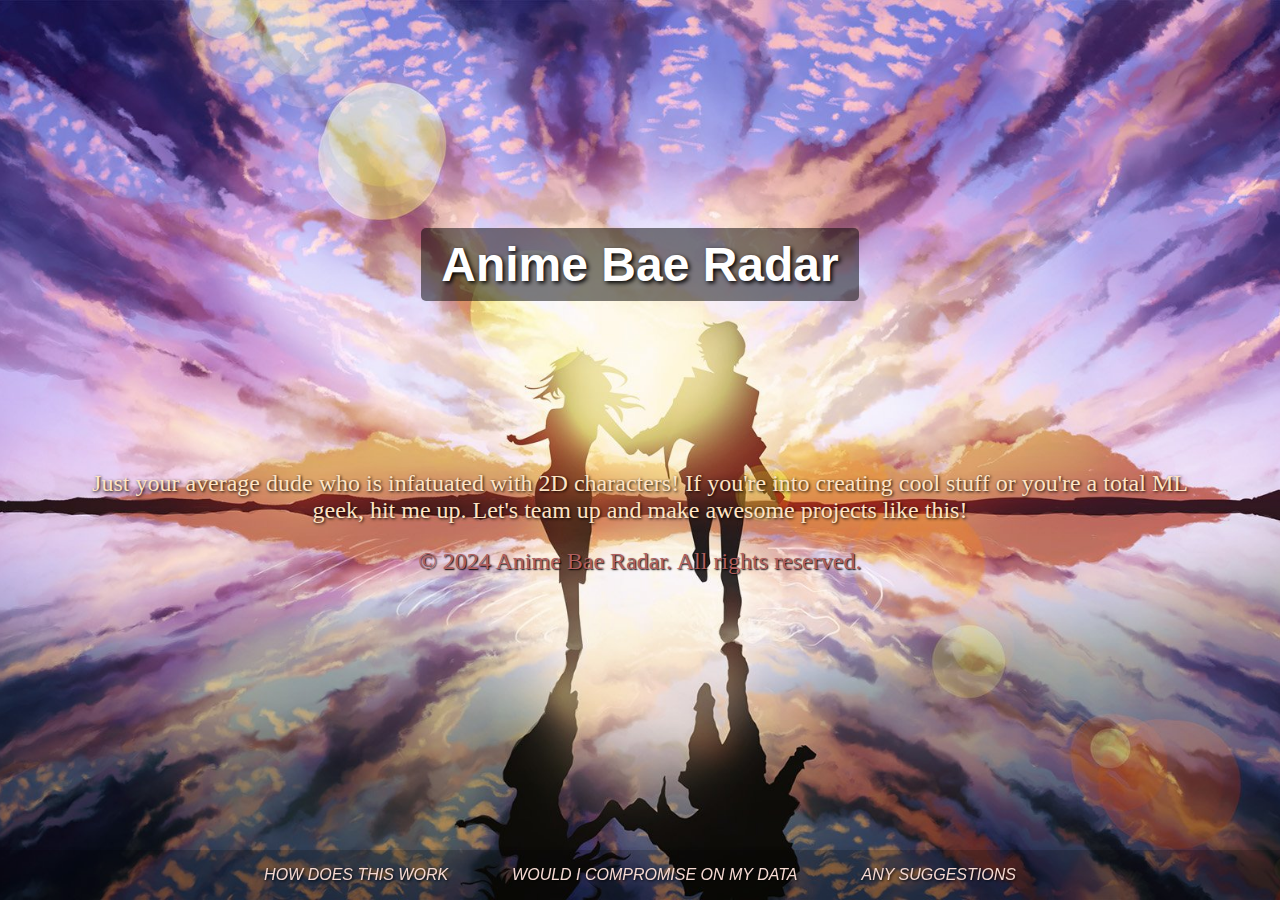
<file: About me.html>
<!DOCTYPE html>
<html lang="en">

<head>
    <meta charset="UTF-8">
    <meta name="viewport" content="width=device-width, initial-scale=1.0">
    <meta property="og:title" content="pic1.png" />
    <link rel="icon" href="./images/ani.png" type="image/x-icon" />
    <title>How Does It Work? - Anime Bae Radar</title>
    <link href="./css files/style3.css" rel="stylesheet" type="text/css">
</head>

<body>
    <header>
        <style>
            header {
                padding: 20px;
                position: relative;
                margin-bottom: 50px;
            }

            header h1 {
                margin: 0;
                position: relative;
            }

            header h1 a {
                text-decoration: none;
                color: #fff;
                font-size: 1em;
                background-color: rgba(0, 0, 0, 0.5);
                padding: 10px 20px;
                border-radius: 5px;
                transition: background-color 0.3s ease, color 0.3s ease;
            }

            header h1 a:hover {
                background-color: #ff69b4;
                color: white;
            }
        </style>
        <h1 id="main-title"><a href="index.html" class="dropdown">Anime Bae Radar</a></h1>
        <nav>
            <ul>
                <li><i><a href="How does this work.html">How does this work</a></i></li>
                <li><i><a href="Would I compromise on my data.html">Would I compromise on my data</a></i></li>
                <li><i><a href="Any suggestions.html">Any suggestions</a></i></li>
            </ul>
        </nav>
    </header>

    <style>
        .centered-paragraph {
            text-align: center;
            margin-left: 5%;
            margin-right: 5%;
        }
    </style>

    <p class="centered-paragraph">
        Just your average dude who is infatuated with 2D characters! If you're into creating cool stuff or you're a
        total
        ML geek, hit me up. Let's team up and make awesome projects like this!
    </p>

    <footer>
        <p style="color: #b05f5f; text-shadow: 1px 1px 1.5px #000;">&copy; 2024 Anime Bae Radar. All rights reserved.
        </p>
    </footer>
</body>

</html>
</file>
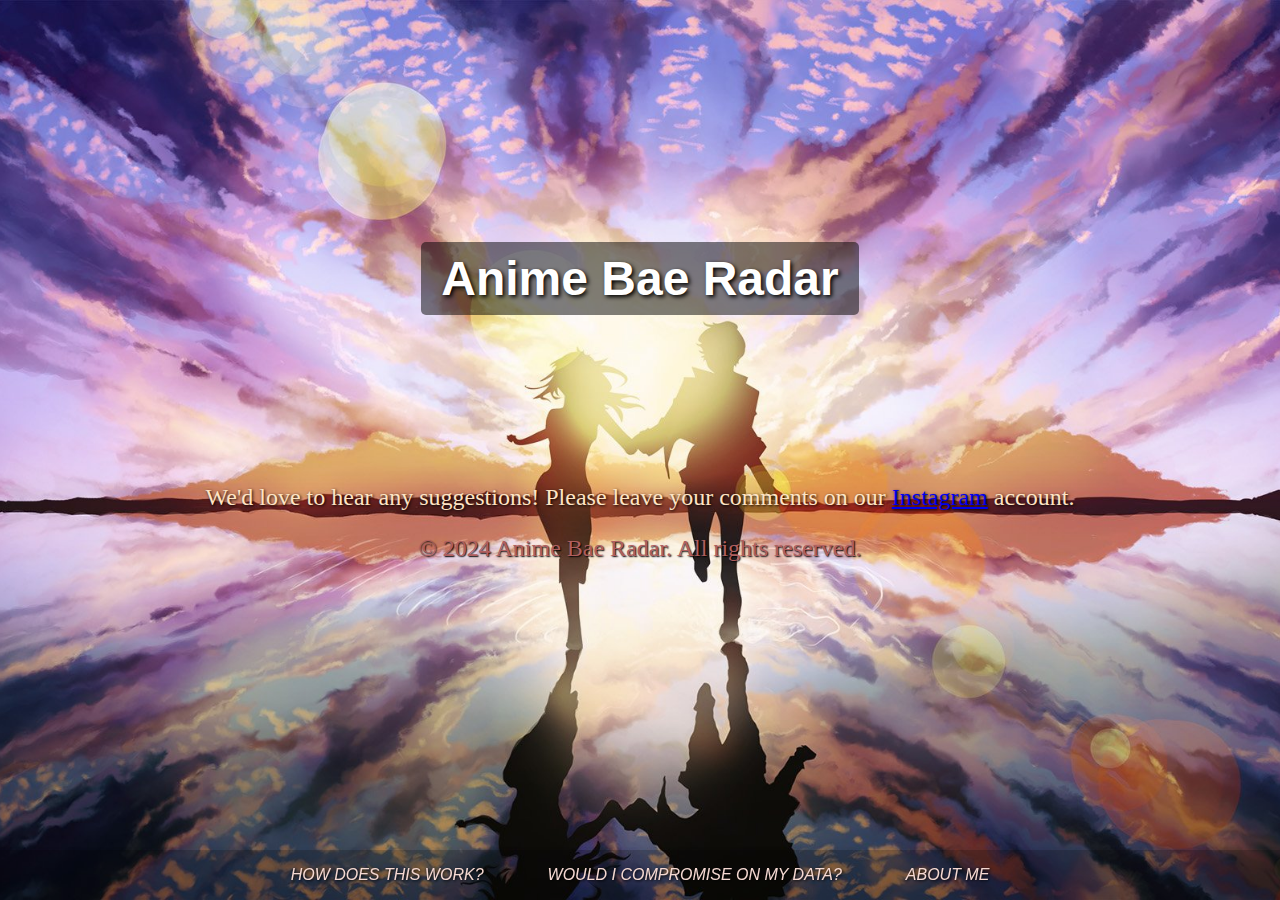
<file: Any suggestions.html>
<!DOCTYPE html>
<html lang="en">

<head>
    <meta charset="UTF-8">
    <meta name="viewport" content="width=device-width, initial-scale=1.0">
    <meta property="og:title" content="pic1.png" />
    <link rel="icon" href="./images/ani.png" type="image/x-icon" />
    <title>Any suggestions - Anime Bae Radar</title>
    <link href="./css files/style3.css" rel="stylesheet" type="text/css">
</head>

<body>
    <header>
        <style>
            header {
                padding: 20px;
                position: relative;
                margin-bottom: 50px;
            }

            header h1 {
                margin: 0;
                position: relative;
            }

            header h1 a {
                text-decoration: none;
                color: #fff;
                font-size: 1em;
                background-color: rgba(0, 0, 0, 0.5);
                padding: 10px 20px;
                border-radius: 5px;
                transition: background-color 0.3s ease, color 0.3s ease;
            }

            header h1 a:hover {
                background-color: #ff69b4;
                color: white;
            }
        </style>
        <h1 id="main-title"><a href="index.html" class="dropdown">Anime Bae Radar</a></h1>
        <nav>
            <ul>
                <li><i><a href="How does this work.html">How does this work?</a></i></li>
                <li><i><a href="Would I compromise on my data.html">Would I compromise on my data?</a></i></li>
                <li><i><a href="About me.html">About me</a></i></li>

            </ul>
        </nav>
        <style>
            .centered-paragraph {
                text-align: center;
                margin-left: 5%;
                margin-right: 5%;
            }
        </style>
    </header>

    <p class="centered-paragraph">We'd love to hear any suggestions! Please leave your comments on our <a
            href="https://www.instagram.com/aniket21077?igsh=ZmJvODh6dHE4NHVl">Instagram</a> account.</p>

    <footer>
        <p style="color: #b05f5f; text-shadow: 1px 1px 1.5px #000;">&copy; 2024 Anime Bae Radar. All rights reserved.
        </p>
    </footer>
</file>
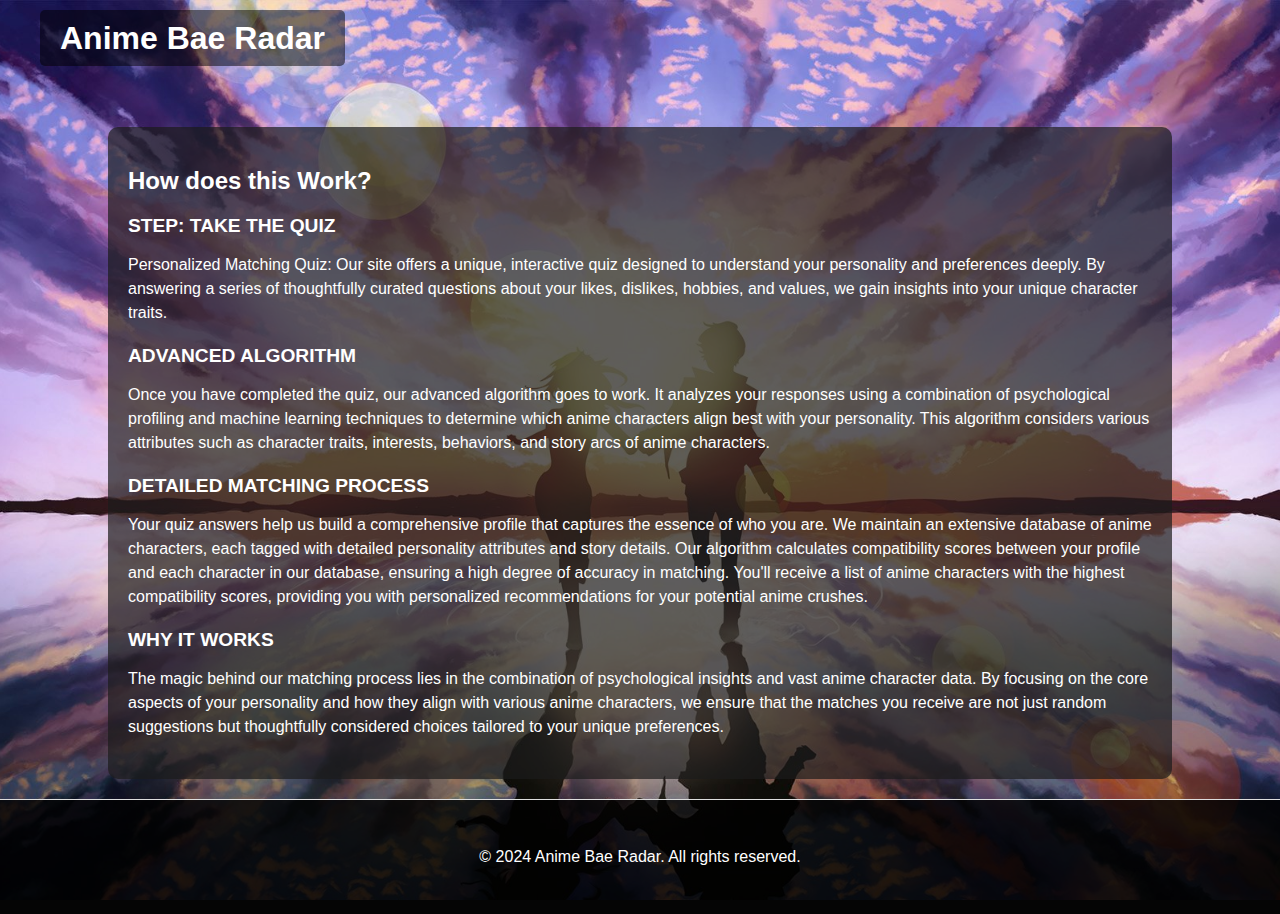
<file: How does this work.html>
<!DOCTYPE html>
<html lang="en">

<head>
    <meta charset="UTF-8">
    <meta name="viewport" content="width=device-width, initial-scale=1.0">
    <meta property="og:title" content="pic1.png" />
    <link rel="icon" href="./images/ani.png" type="image/x-icon" />
    <title>Anime Bae Radar</title>
    <link rel="stylesheet" href="./css files/how does it work.css">
</head>

<body>
    <header>
        <h1>
            <a href="index.html" class="dropdown">Anime Bae Radar</a>
            <ul class="dropdown-content" id="dropdownMenu">
                <li><a href="Would I compromise on my data.html">Would I compromise on my data?</a></li>
                <li><a href="Any suggestions.html">Any suggestions</a></li>
                <li><a href="About me.html">About Me</a></li>
            </ul>
        </h1>
    </header>
    <div class="content">
        <h2>How does this Work?</h2>
        <div class="steps">
            <h3>Step: Take the Quiz</h3>
            <p>
                Personalized Matching Quiz: Our site offers a unique, interactive quiz designed to understand your
                personality and preferences deeply. By answering a series of thoughtfully curated questions about your
                likes, dislikes, hobbies, and values, we gain insights into your unique character traits.
            </p>
        </div>
        <div class="steps">
            <h3>Advanced Algorithm</h3>
            <p>
                Once you have completed the quiz, our advanced algorithm goes to work. It analyzes your responses using
                a combination of psychological profiling and machine learning techniques to determine which anime
                characters align best with your personality. This algorithm considers various attributes such as
                character traits, interests, behaviors, and story arcs of anime characters.
            </p>
        </div>
        <div class="steps">
            <h3>Detailed Matching Process</h3>
            <p>
                Your quiz answers help us build a comprehensive profile that captures the essence of who you are. We
                maintain an extensive database of anime characters, each tagged with detailed personality attributes and
                story details. Our algorithm calculates compatibility scores between your profile and each character in
                our database, ensuring a high degree of accuracy in matching. You'll receive a list of anime characters
                with the highest compatibility scores, providing you with personalized recommendations for your
                potential anime crushes.
            </p>
        </div>
        <div class="steps">
            <h3>Why It Works</h3>
            <p>
                The magic behind our matching process lies in the combination of psychological insights and vast anime
                character data. By focusing on the core aspects of your personality and how they align with various
                anime characters, we ensure that the matches you receive are not just random suggestions but
                thoughtfully considered choices tailored to your unique preferences.
            </p>
        </div>
    </div>
    <footer>
        <p>&copy; 2024 Anime Bae Radar. All rights reserved.</p>
    </footer>
    <script src="./scripts/scroll.js"></script>
</body>

</html>
</file>
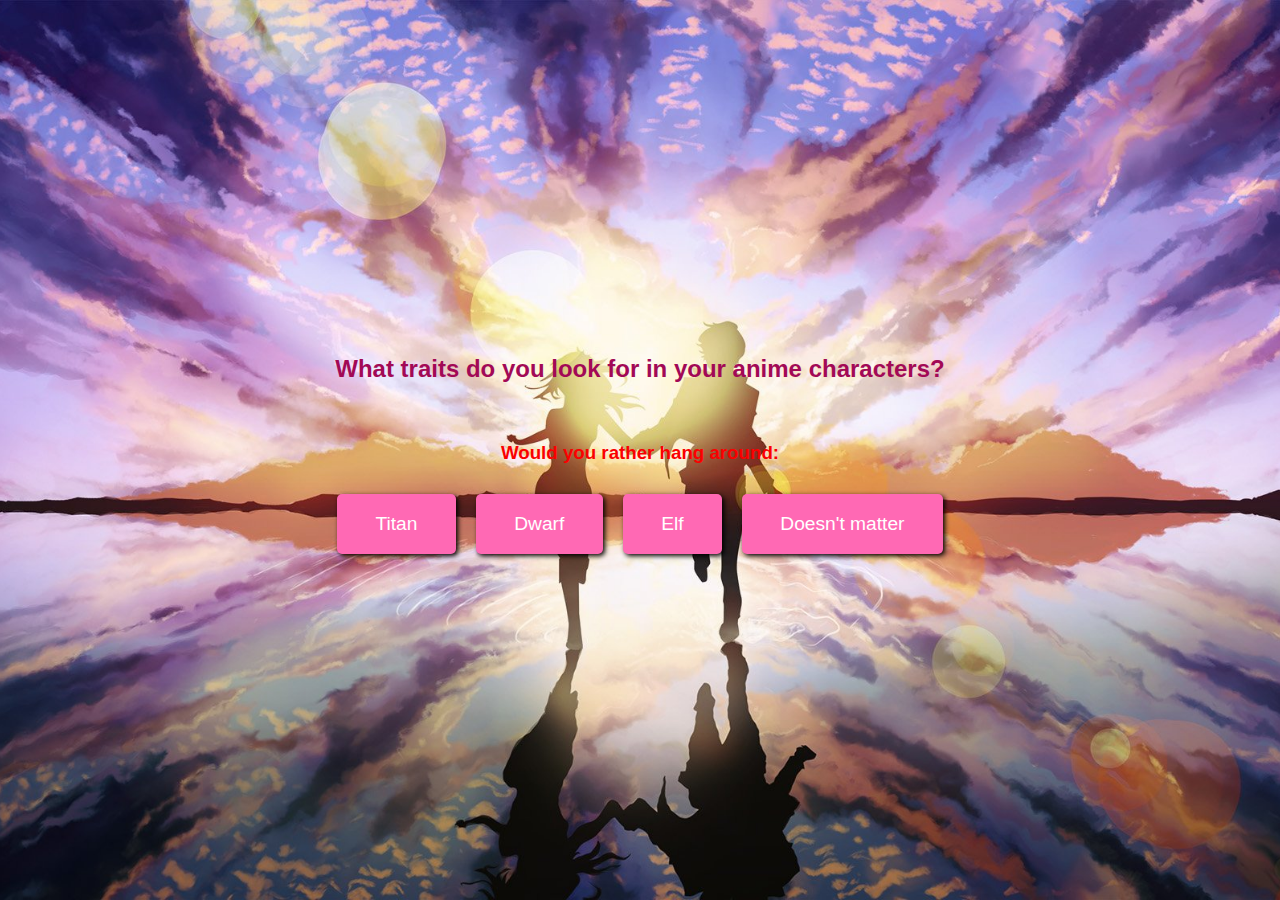
<file: questions.html>
<!DOCTYPE html>
<html lang="en">
<head>
    <meta charset="UTF-8">
    <meta name="viewport" content="width=device-width, initial-scale=1.0">
    <title>Anime Bae Radar: Questions</title>
    <link href="./css files/style3.css" rel="stylesheet" type="text/css">
</head>
<body>
    <h2 style="color: #a20956;">What traits do you look for in your anime characters?</h2>
    <div id="question-container">
        <!-- Questions will be dynamically added here -->
    </div>
    <script src="./scripts/questions.js"></script>
</body>
</html>
</file>
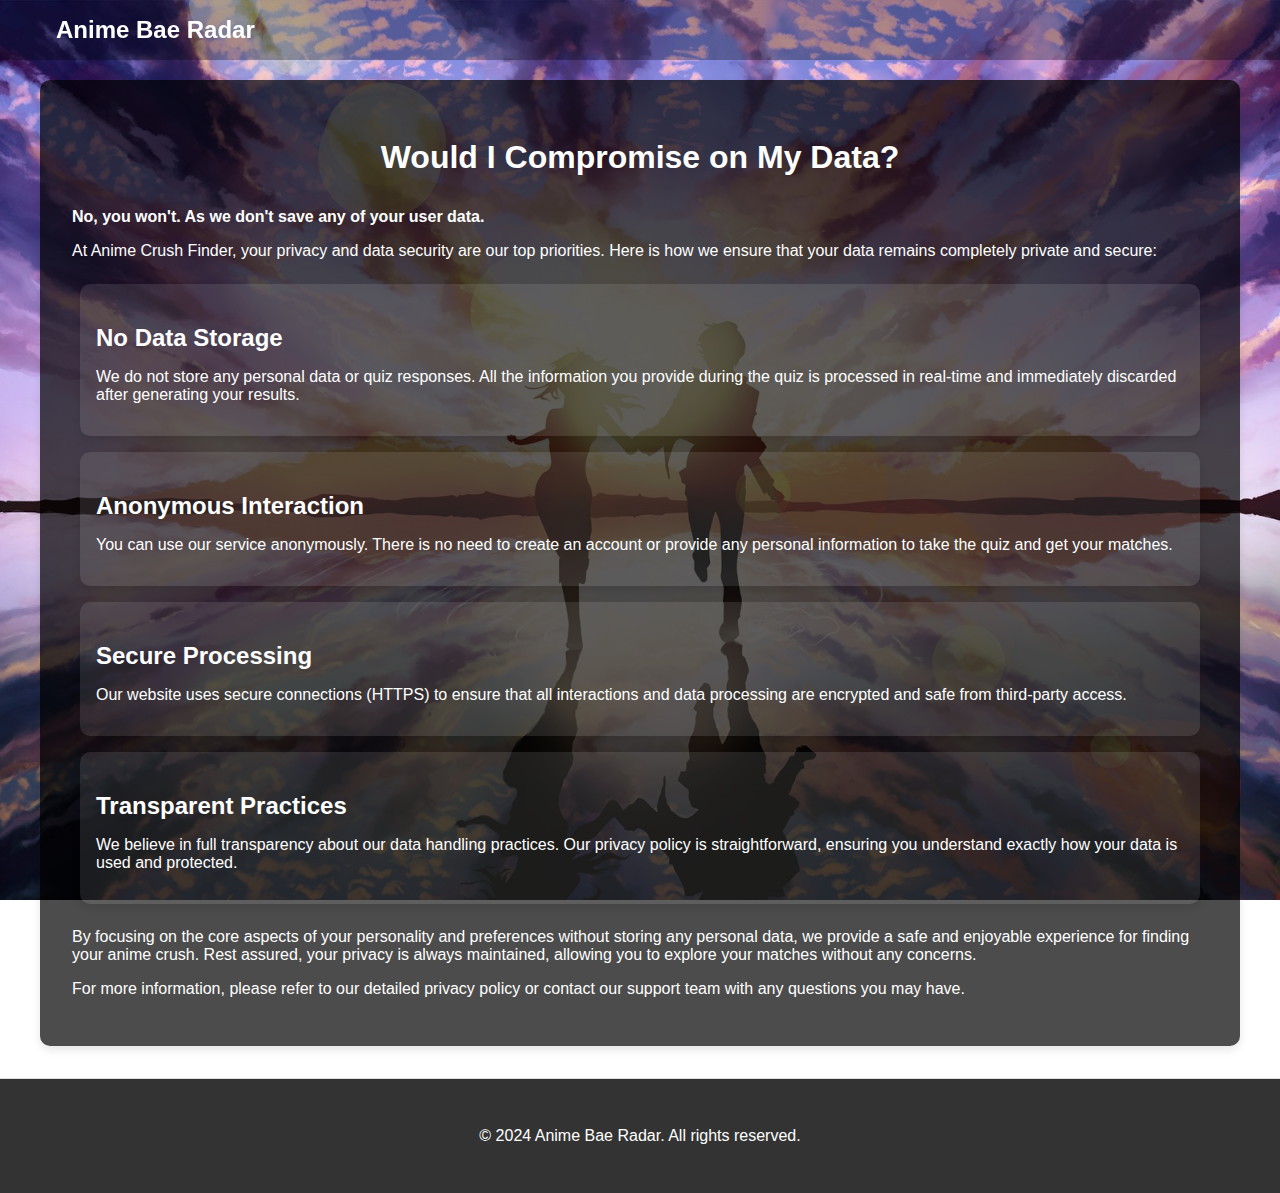
<file: Would I compromise on my data.html>
<!DOCTYPE html>
<html lang="en">

<head>
    <meta charset="UTF-8">
    <meta name="viewport" content="width=device-width, initial-scale=1.0">
    <meta property="og:title" content="pic1.png" />
    <link rel="icon" href="./images/ani.png" type="image/x-icon" />
    <title>Would I Compromise on My Data?</title>
    <link href="css files/Would I compromise on my data.css" rel="stylesheet" type="text/css">
</head>

<body>
    <header>
        <nav>
            <ul>
                <li class="dropdown">
                    <a href="index.html" class="home-button">Anime Bae Radar</a>
                    <div class="dropdown-content">
                        <a href="How does this work.html">How does this work?</a>
                        <a href="Any suggestions.html">Any suggestions</a>
                        <a href="About me.html">About me</a>
                    </div>
                </li>
            </ul>
        </nav>
    </header>
    <main>
        <section class="compromise-data">
            <h2>Would I Compromise on My Data?</h2>
            <p><strong>No, you won't. As we don't save any of your user data.</strong></p>
            <p>At Anime Crush Finder, your privacy and data security are our top priorities. Here is how we ensure that
                your data remains completely private and secure:</p>
            <div class="data-points">
                <div class="data-point">
                    <h3>No Data Storage</h3>
                    <p>We do not store any personal data or quiz responses. All the information you provide during the
                        quiz is processed in real-time and immediately discarded after generating your results.</p>
                </div>
                <div class="data-point">
                    <h3>Anonymous Interaction</h3>
                    <p>You can use our service anonymously. There is no need to create an account or provide any
                        personal information to take the quiz and get your matches.</p>
                </div>
                <div class="data-point">
                    <h3>Secure Processing</h3>
                    <p>Our website uses secure connections (HTTPS) to ensure that all interactions and data processing
                        are encrypted and safe from third-party access.</p>
                </div>
                <div class="data-point">
                    <h3>Transparent Practices</h3>
                    <p>We believe in full transparency about our data handling practices. Our privacy policy is
                        straightforward, ensuring you understand exactly how your data is used and protected.</p>
                </div>
            </div>
            <p>By focusing on the core aspects of your personality and preferences without storing any personal data, we
                provide a safe and enjoyable experience for finding your anime crush. Rest assured, your privacy is
                always maintained, allowing you to explore your matches without any concerns.</p>
            <p>For more information, please refer to our detailed privacy policy or contact our support team with any
                questions you may have.</p>
        </section>
    </main>
    <script src="./scripts/scroll.js"></script>
    <footer>
        <p>&copy; 2024 Anime Bae Radar. All rights reserved.</p>
    </footer>

</body>

</html>
</file>
<file: css files/style3.css>
body {
    font-family: Arial, sans-serif;
    display: flex;
    flex-direction: column;
    align-items: center;
    justify-content: center;
    min-height: 100vh;
    margin: 0;
    background-size: cover;
    background-position: center;
    position: relative;
    color: #f5d9d2;
}

h1 {
    font-size: 3em;
    margin: 0.5em 0.5em;
    text-shadow: 2px 2px 4px #000;
}

#main-title {
    position: relative;
    top: -2em;
    /* Adjust this value to shift the title up */
}

p {
    font-size: 1.5em;
    text-align: center;
    padding: 0 10px;
    margin: 0.5em 0;
    font-family: 'Great Vibes', cursive;
    color: #ddaaaa;
    text-shadow: 1px 1px 3px #000;
}

.button {
    background-color: #ff69b4;
    color: white;
    padding: 1em 2em;
    font-size: 1.5em;
    border: none;
    border-radius: 5px;
    cursor: pointer;
    margin-top: 1em;
    text-decoration: none;
    box-shadow: 2px 2px 5px #000;
}

.button:hover {
    background-color: #ff1493;
}

ul {
    list-style-type: none;
    padding: 0;
    margin: 0;
    display: flex;
    color: #f5d9d2;
    flex-direction: column;
    align-items: center;
    text-align: center;
}

li {
    margin-bottom: 5px;
    font-size: 1em;
    color: #f5d9d2;
    text-transform: uppercase;
    cursor: pointer;
    text-shadow: 1px 1px 3px #000;
}

/* Navigation bar */
nav {
    background-color: rgba(0, 0, 0, 0.2);
    width: 100%;
    padding: 1em 0;
    position: fixed;
    bottom: 0cm;
    left: 0;
    z-index: 1000;
    box-shadow: 0 4px 8px rgba(0, 0, 0, 0.1);
    transition: background-color 0.3s ease;
}

nav:hover {
    background-color: rgba(0, 0, 0, 0.4);
    /* Opaque when hovered */
}

nav ul {
    flex-direction: row;
    justify-content: center;
}

nav li {
    margin: 0 1em;
    font-size: 1em;
}

nav a {
    color: #f5d9d2;
    text-decoration: none;
    padding: 0.5em 1em;
    transition: background-color 0.3s ease;
}

nav a:hover {
    background-color: #ff69b4;
    color: white;
    border-radius: 1px;
    padding: 0.1em 0.1em;
    /* Reduced padding */
}

/* Style for the header */
.header-color {
    color: #ff69b4;
    text-align: center;
}

/* Center the question container and its contents */
#question-container {
    display: flex;
    flex-direction: column;
    align-items: center;
    justify-content: center;
    text-align: center;
    margin-top: 20px;
}

#question-container h3 {
    margin-bottom: 20px;
    color: rgb(250, 0, 0);
}

#question-container button {
    background-color: #ff69b4;
    color: white;
    padding: 1em 2em;
    font-size: 1.2em;
    border: none;
    border-radius: 5px;
    cursor: pointer;
    margin: 10px;
    box-shadow: 2px 2px 5px #000;
}

#question-container button:hover {
    background-color: #ff1493;
}

button {
    background-color: #ff69b4;
    color: white;
    padding: 1em 2em;
    font-size: 1.2em;
    border: none;
    border-radius: 5px;
    cursor: pointer;
    margin: 10px;
    box-shadow: 2px 2px 5px #000;
}

button:hover {
    background-color: #ff1493;
}

/* Media Queries for responsiveness */
@media (max-width: 768px) {
    body {
        background-image: url('../images/sample2.jpg');
        padding: 20px;
    }

    h1 {
        font-size: 2em;
        text-align: center;
        margin-left: 0.5em;
        margin-right: 0.5em;
    }

    p {
        font-size: 1.5em;
        margin: 0.5em 0;
        font-family: 'Great Vibes', cursive;
        color: #f750d0;
        text-shadow: 2px -1px 3px #000000;
    }

    .button {
        font-size: 1.2em;
        padding: 0.8em 1.5em;
    }

    nav a:hover {
        background-color: #ff69b4;
        color: white;
        border-radius: 1px;
        padding: 0.1em 0.1em;
        /* Reduced padding */
    }


    nav ul {
        flex-direction: column;
        justify-content: center;
    }

    nav li {
        margin: 0.2em
            /* Add horizontal space between nav items */
    }

    ul {
        flex-direction: column;
    }

    li {
        font-size: 0.9em;
    }
    
}

@media (min-width: 769px) {
    body {
        background-image: url('../images/pic3.jpg');
    }

    h1 {
        font-size: 3em;
    }

    p {
        font-size: 1.5em;
        color: bisque;
    }

    .button {
        font-size: 1.5em;
        padding: 1em 2em;
    }

    nav a:hover {
        background-color: #ff69b4;
        color: white;
        border-radius: 1px;
        padding: 0.8em 0.8em;
        /* Reduced padding */
    }

    ul {
        flex-direction: row;
        justify-content: center;
        color: #f5d9d2;
    }

    li {
        margin: 5px;
        font-size: 1em;
        color: #f5d9d2;
    }
}

/* Styles for the About Me page */
.about-me {
    text-align: center;
    padding: 2em;
    max-width: 800px;
    margin: auto;
}

.about-me h2 {
    text-align: center;
    font-size: 2.5em;
    margin-bottom: 0.5em;
    color: #ff69b4;
    text-shadow: 2px 2px 4px #000;
}

.about-me p {
    text-align: center;
    font-size: 1.5em;
    line-height: 1.6;
    color: #f5d9d2;
    text-shadow: 1px 1px 3px #000;
}
</file>
<file: css files/how does it work.css>
body {
    background-color: #1b1b1b;
    background-size: cover;
    background-position: center;
    background-attachment: fixed;
    color: #fff;
    font-family: 'Arial', sans-serif;
    margin: 0;
    padding: 0;
}

header {
    padding: 20px;
    position: relative;
    margin-bottom: 50px;
}

header h1 {
    margin: 0;
    position: relative;
}

header h1 a {
    text-decoration: none;
    color: #fff;
    font-size: 1.5em;
    background-color: rgba(0, 0, 0, 0.5);
    padding: 10px 20px;
    border-radius: 5px;
    transition: background-color 0.3s ease, color 0.3s ease;
}

header h1 a:hover {
    background-color: #ff69b4;
    color: white;
}

header .dropdown-content {
    display: none;
    position: absolute;
    background-color: rgba(0, 0, 0, 0.8);
    min-width: 160px;
    box-shadow: 0 8px 16px rgba(0, 0, 0, 0.2);
    z-index: 1;
    border-radius: 5px;
    font-size: 0.5em;
}

header .dropdown-content li {
    text-transform: none;
}

header .dropdown-content li a {
    color: #fff;
    padding: 12px 16px;
    text-decoration: none;
    display: block;
    transition: background-color 0.3s ease;
}

header .dropdown-content li a:hover {
    background-color: #ff69b4;
}

header h1:hover .dropdown-content {
    display: block;
}

.content {
    padding: 20px;
    text-align: center;
    background: rgba(27, 27, 27, 0.7);
    border-radius: 10px;
    margin: 20px;
    margin-top: 70px;
}

.content h2 {
    font-size: 1.5em;
    margin-bottom: 20px;
}

.steps {
    margin-bottom: 20px;
}

.steps h3 {
    font-size: 1.2em;
    text-transform: uppercase;
    margin-bottom: 10px;
}

.steps p {
    font-size: 1em;
    line-height: 1.5;
}

footer {
    text-align: center;
    padding: 2em 0;
    /* Adjusted padding for better spacing */
    border-top: 1px solid #ddd;
    width: 100%;
    background-color: rgba(0, 0, 0, 0.8);
    /* Added background color for footer */
    color: #fff;
    /* Changed text color for footer links */
}

ul {
    list-style-type: none;
    padding: 0;
    margin: 0;
    display: flex;
    color: #f5d9d2;
    flex-direction: column;
    align-items: center;
}

li {
    margin-bottom: 5px;
    font-size: 1em;
    color: #f5d9d2;
    text-transform: uppercase;
    cursor: pointer;
    text-shadow: 1px 1px 3px #000;
}

/* Mobile styles */
@media (max-width: 768px) {
    body {
        background-image: url('../images/sample2.jpg');
        padding: 20px;
    }

    header h1 a {
        font-size: 1em;
    }

    header h1:hover .dropdown-content {
        display: none;
        /* Prevent hover action on mobile */
    }

    #dropdownMenu.show {
        display: block;
    }

    .content {
        margin: 20px 10px;
        padding: 20px;
    }

    ul {
        flex-direction: column;
    }

    li {
        font-size: 0.9em;
    }
}

/* Desktop styles */
@media (min-width: 768px) {
    body {
        background-image: url('../images/pic3.jpg');
    }

    header {
        padding: 20px 40px;
    }

    header h1 a {
        font-size: 1em;
    }

    .content {
        width: 80%;
        margin: 20px auto;
        text-align: left;
    }

    .content h2 {
        text-align: left;
    }

    ul {
        flex-direction: row;
        justify-content: center;
        color: #f5d9d2;
    }

    li {
        margin: 5px;
        font-size: 1em;
        color: #f5d9d2;
    }
}
</file>
<file: css files/Would I compromise on my data.css>
body {
    font-family: Arial, sans-serif;
    display: flex;
    flex-direction: column;
    align-items: center;
    justify-content: center;
    min-height: 100vh;
    margin: 0;
    background-size: cover;
    background-attachment: fixed;
    background-position: center;
    position: relative;
    color: #000;
    /* Changed to black for visibility against light background */
    background-color: #fff;
    /* Set a light background color */
}

header {
    width: 100%;
    position: fixed;
    top: 0;
    left: 0;
    background-color: rgba(0, 0, 0, 0.3);
    z-index: 1000;
}

nav ul {
    display: flex;
    align-items: center;
    list-style: none;
    padding: 1em;
    margin: 0;
}

nav li {
    margin: 0 1em;
    position: relative;
    /* Added for dropdown positioning */
}

nav a {
    color: #fff;
    text-decoration: none;
    padding: 0.5em 1em;
    transition: background-color 0.3s ease;
}

nav a.home-button {
    font-size: 1.5em;
    font-weight: bold;
}

nav a:hover {
    background-color: #ff69b4;
    color: white;
    border-radius: 5px;
}

.dropdown-content {
    display: none;
    position: absolute;
    top: 100%;
    left: 50px;
    background-color: rgba(0, 0, 0, 0.8);
    min-width: 160px;
    box-shadow: 0 8px 16px rgba(0, 0, 0, 0.2);
    z-index: 1;
}

.dropdown-content a {
    color: #fff;
    padding: 12px 16px;
    text-decoration: none;
    display: block;
    transition: background-color 0.3s ease;
}

.dropdown-content a:hover {
    background-color: #ff69b4;
}

.dropdown:hover .dropdown-content {
    display: block;
}

main {
    width: 100%;
    max-width: 1200px;
    margin: 5em auto 2em;
}

section.compromise-data {
    padding: 2em;
    border-radius: 10px;
    background-color: rgba(0, 0, 0, 0.7);
    color: #fff;
    box-shadow: 0 4px 8px rgba(0, 0, 0, 0.1);
}

section.compromise-data h2 {
    font-size: 2em;
    margin-bottom: 1em;
    text-align: center;
}

section.compromise-data .data-points {
    display: flex;
    flex-wrap: wrap;
    justify-content: space-between;
}

section.compromise-data .data-point {
    flex: 1 1 calc(50% - 1em);
    background-color: rgba(255, 255, 255, 0.1);
    padding: 1em;
    margin: 0.5em;
    border-radius: 10px;
    box-shadow: 0 4px 8px rgba(0, 0, 0, 0.1);
}

section.compromise-data .data-point h3 {
    font-size: 1.5em;
    margin-bottom: 0.5em;
}

section.compromise-data .data-point p {
    font-size: 1em;
}

footer {
    text-align: center;
    padding: 2em 0;
    /* Adjusted padding for better spacing */
    border-top: 1px solid #ddd;
    width: 100%;
    background-color: rgba(0, 0, 0, 0.8);
    /* Added background color for footer */
    color: #fff;
    /* Changed text color for footer links */
}

footer nav ul {
    flex-direction: row;
    justify-content: center;
    margin: 1em 0;
    /* Added margin for spacing */
}

footer nav li {
    margin: 0 1em;
}

footer nav a {
    color: #fff;
    text-decoration: none;
    padding: 0.5em 1em;
    transition: background-color 0.3s ease;
}

footer nav a:hover {
    background-color: #ff69b4;
    color: white;
    border-radius: 5px;
}

@media (max-width: 768px) {
    body {
        background-image: url('../images/sample2.jpg');
        padding: 20px;
    }

    .dropdown-content {
        display: none;
    }

    .dropdown-content.show {
        display: block;
    }

    nav ul {
        flex-direction: column;
        align-items: flex-start;
    }

    nav li {
        margin: 0.5em 0;
    }

    section.compromise-data .data-points {
        flex-direction: column;
    }

    section.compromise-data .data-point {
        flex: 1 1 100%;
    }
}

@media (min-width: 769px) {
    body {
        background-image: url('../images/pic3.jpg');
    }

    .dropdown:hover .dropdown-content {
        display: block;
    }
}
</file>
